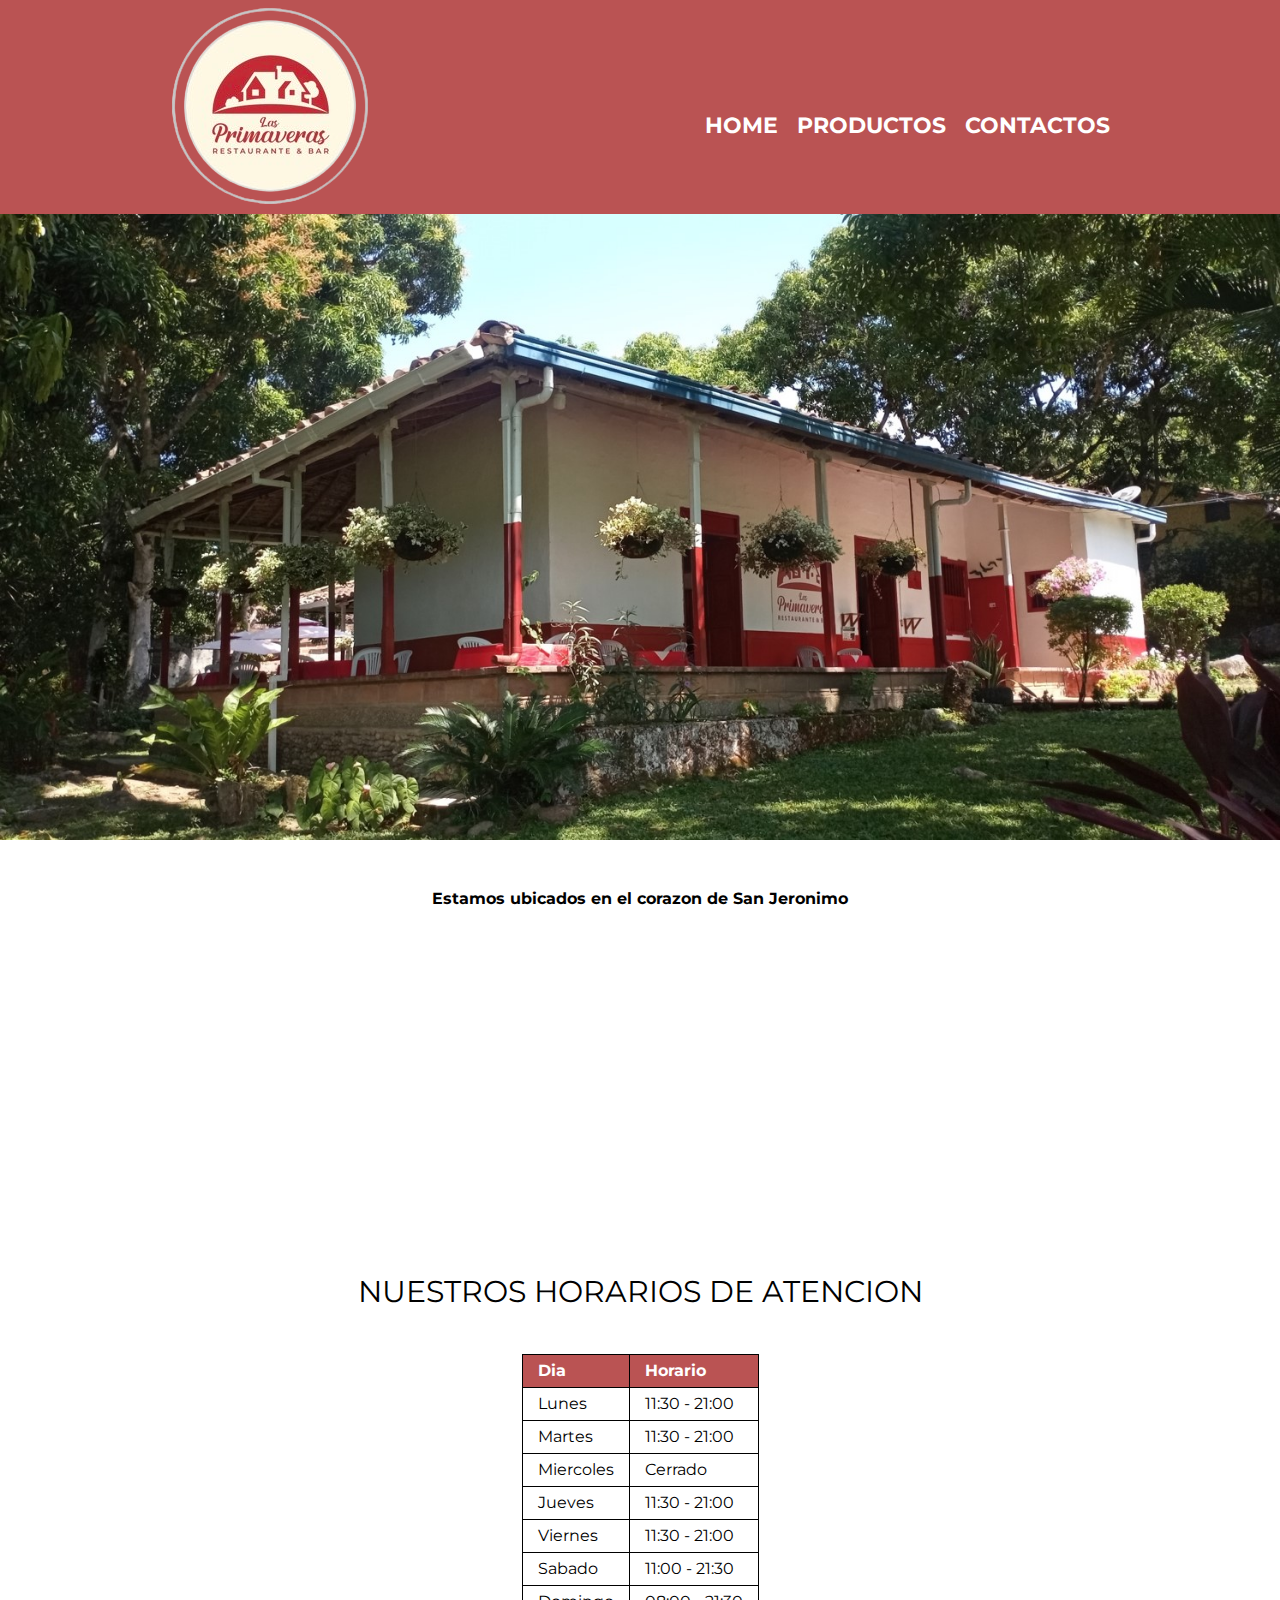
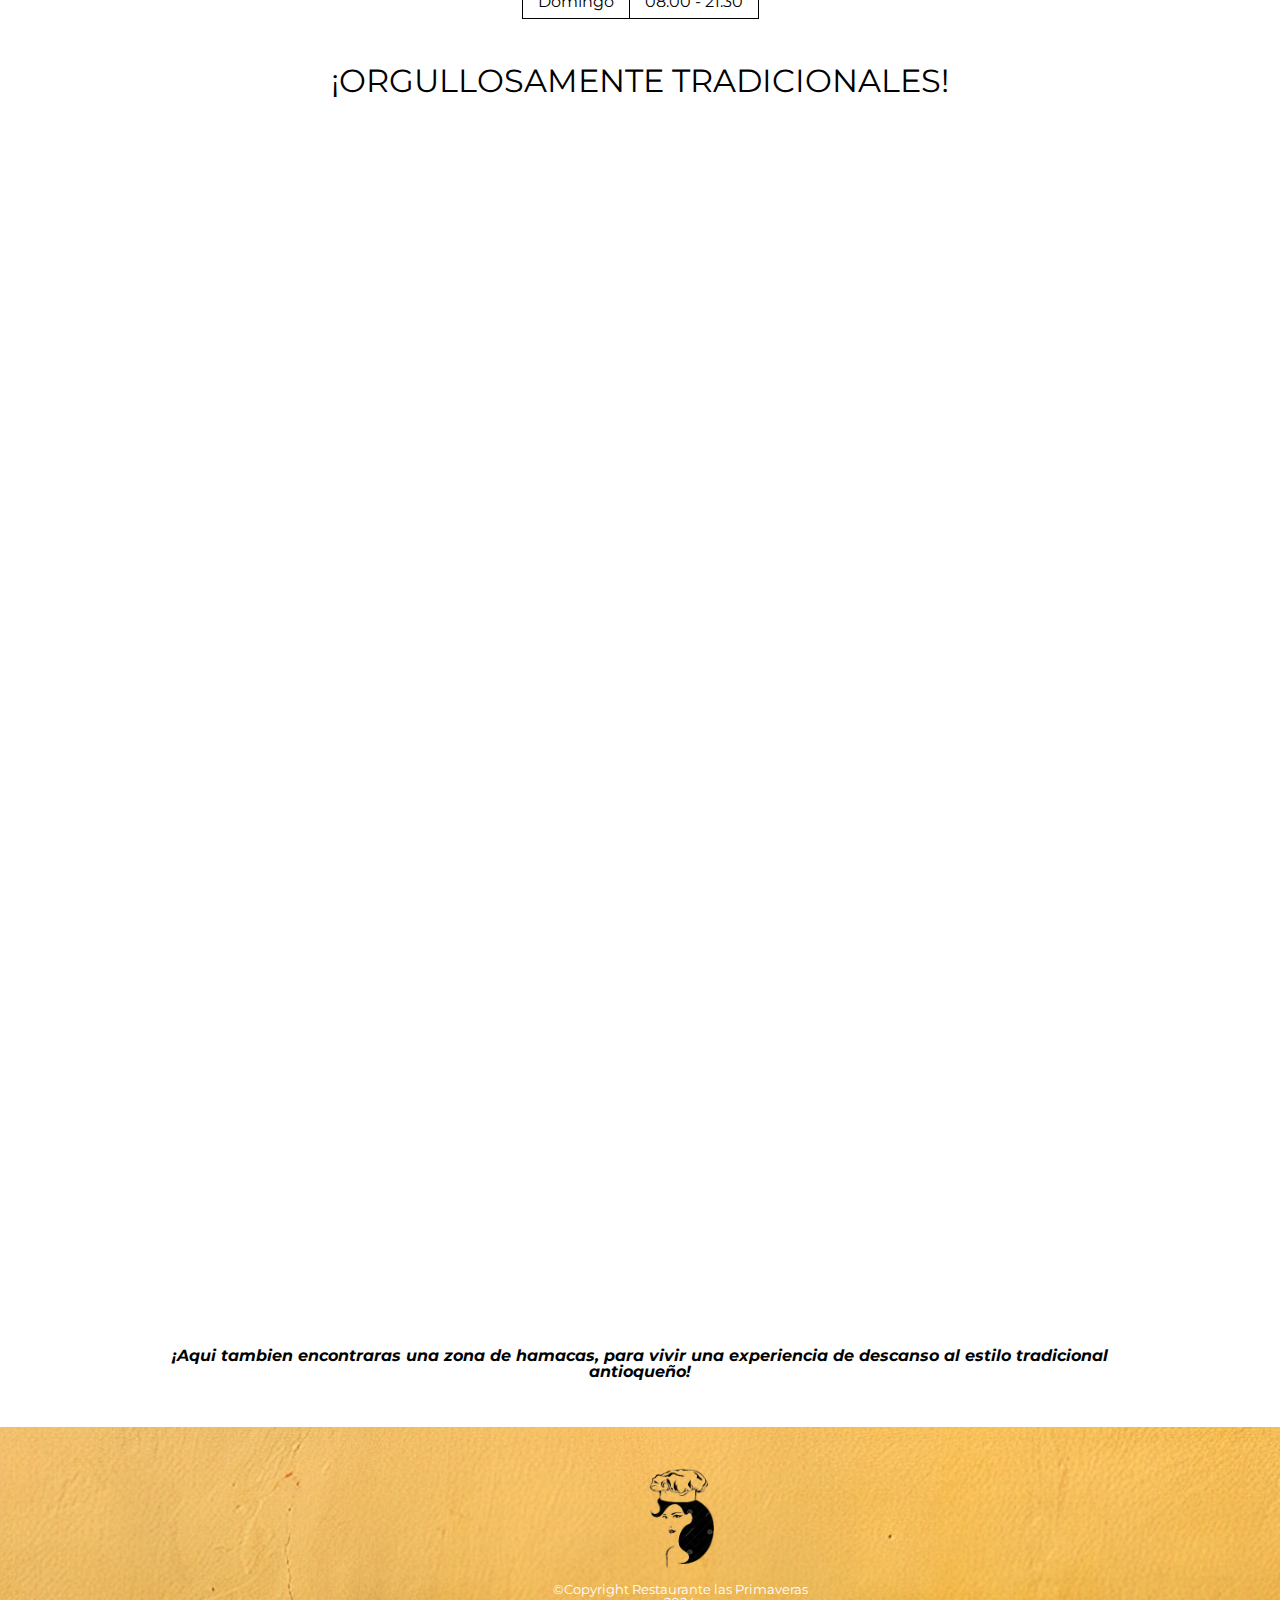
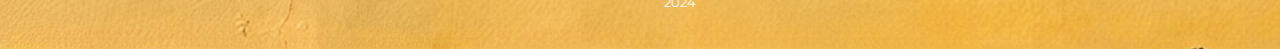
<file: index.html>
<!DOCTYPE html>
<html lang="en"> 

    <head>
        <meta charset="UTF-8">
        <meta name="viewport" content="width=device-width">
        <title>Restaurante las Primaveras San Jeronimo</title>
        <link rel="stylesheet" href="reset.css">
        <link rel="stylesheet" href="style.css">
        <link rel="preconnect" href="https://fonts.googleapis.com">
        <link rel="preconnect" href="https://fonts.gstatic.com" crossorigin>
        <link href="https://fonts.googleapis.com/css2?family=Montserrat:ital,wght@0,100..900;1,100..900&display=swap" rel="stylesheet"> 
    </head>

    <body>
        <header> 
            <div class="caja">
                <h1 id="logo"><img src="productos/logo.png"></h1>
                <nav>
                    <ul>
                        <li><a href="index.html">HOME</a></li>
                        <li><a href="productos.html">PRODUCTOS</a></li>
                        <li><a href="contactos.html">CONTACTOS</a></li>
                    </ul>
                </nav>
            </div> 
        </header>

        <img class="banner" src="productos/banner.jpg">
        <main>
            
            <section class="mapa">
                 <p class="titulo-principal"><strong>Estamos ubicados en el corazon de San Jeronimo</strong> </p>
                 
                 <iframe src="https://www.google.com/maps/embed?pb=!1m18!1m12!1m3!1d3964.5661438733787!2d-75.72392640000001!3d6.449704299999999!2m3!1f0!2f0!3f0!3m2!1i1024!2i768!4f13.1!3m3!1m2!1s0x8e45cd6d49b1edcb%3A0x62734ab6a179a5af!2sLas%20primaveras!5e0!3m2!1ses-419!2sco!4v1707956385909!5m2!1ses-419!2sco" width="940" height="300" style="border:0;" allowfullscreen="" loading="lazy" referrerpolicy="no-referrer-when-downgrade"></iframe>
                 
            </section>
            <section class="Horario">
                <p class="tituloNuestros">NUESTROS HORARIOS DE ATENCION</p>
                 
                <table>
                    <thead>
                        <tr>
                            <td>Dia</td>
                            <td>Horario</td>
                        </tr>
                    </thead>
                    <tbody>
                        <tr>
                            <td>Lunes</td>
                            <td>11:30 - 21:00</td>
                        </tr>
                        
                        <tr>
                            <td>Martes</td>
                            <td>11:30 - 21:00</td>
                        </tr>
                        
                        <tr>
                            <td>Miercoles</td>
                            <td>Cerrado</td>
                        </tr>
        
                        <tr>
                            <td>Jueves</td>
                            <td>11:30 - 21:00</td>
                        </tr>
        
                        <tr>
                            <td>Viernes</td>
                            <td>11:30 - 21:00</td>
                        </tr>
        
                        <tr>
                            <td>Sabado</td>
                            <td>11:00 - 21:30</td>
                        </tr>
        
                        <tr>
                            <td>Domingo</td>
                            <td>08:00 - 21:30</td>
                        </tr>
                    </tbody>
                </table>
            </section>
            <section class="diferenciales">
                <h1 class="titulo-segundario">ORGULLOSAMENTE TRADICIONALES</h1>
            </section>
            
            <div class="video">
                <iframe width="100%" height="560" src="https://www.youtube.com/embed/HbRmmq-Wu7Y" title="Restaurante las primaveras san Jerónimo Antioquia" frameborder="0" allow="accelerometer; autoplay; clipboard-write; encrypted-media; gyroscope; picture-in-picture; web-share" allowfullscreen></iframe>
                <iframe width="100%" height="560" src="https://www.youtube.com/embed/imF_5BPGs5o" title="15 de febrero de 2024" frameborder="0" allow="accelerometer; autoplay; clipboard-write; encrypted-media; gyroscope; picture-in-picture; web-share" allowfullscreen></iframe>
            </div>
            
            <p class="relato-final"><em>¡Aqui tambien encontraras una zona de hamacas, para vivir una experiencia de descanso al estilo tradicional antioqueño!</em></p>

        </main>
        
        <footer>
            <img class="imagenChef" src="productos/chef.png">
            <p class="Copyright">©Copyright Restaurante las Primaveras</p>
            <p class="año">2024</p>
        </footer>

    </body>

</html>
</file>
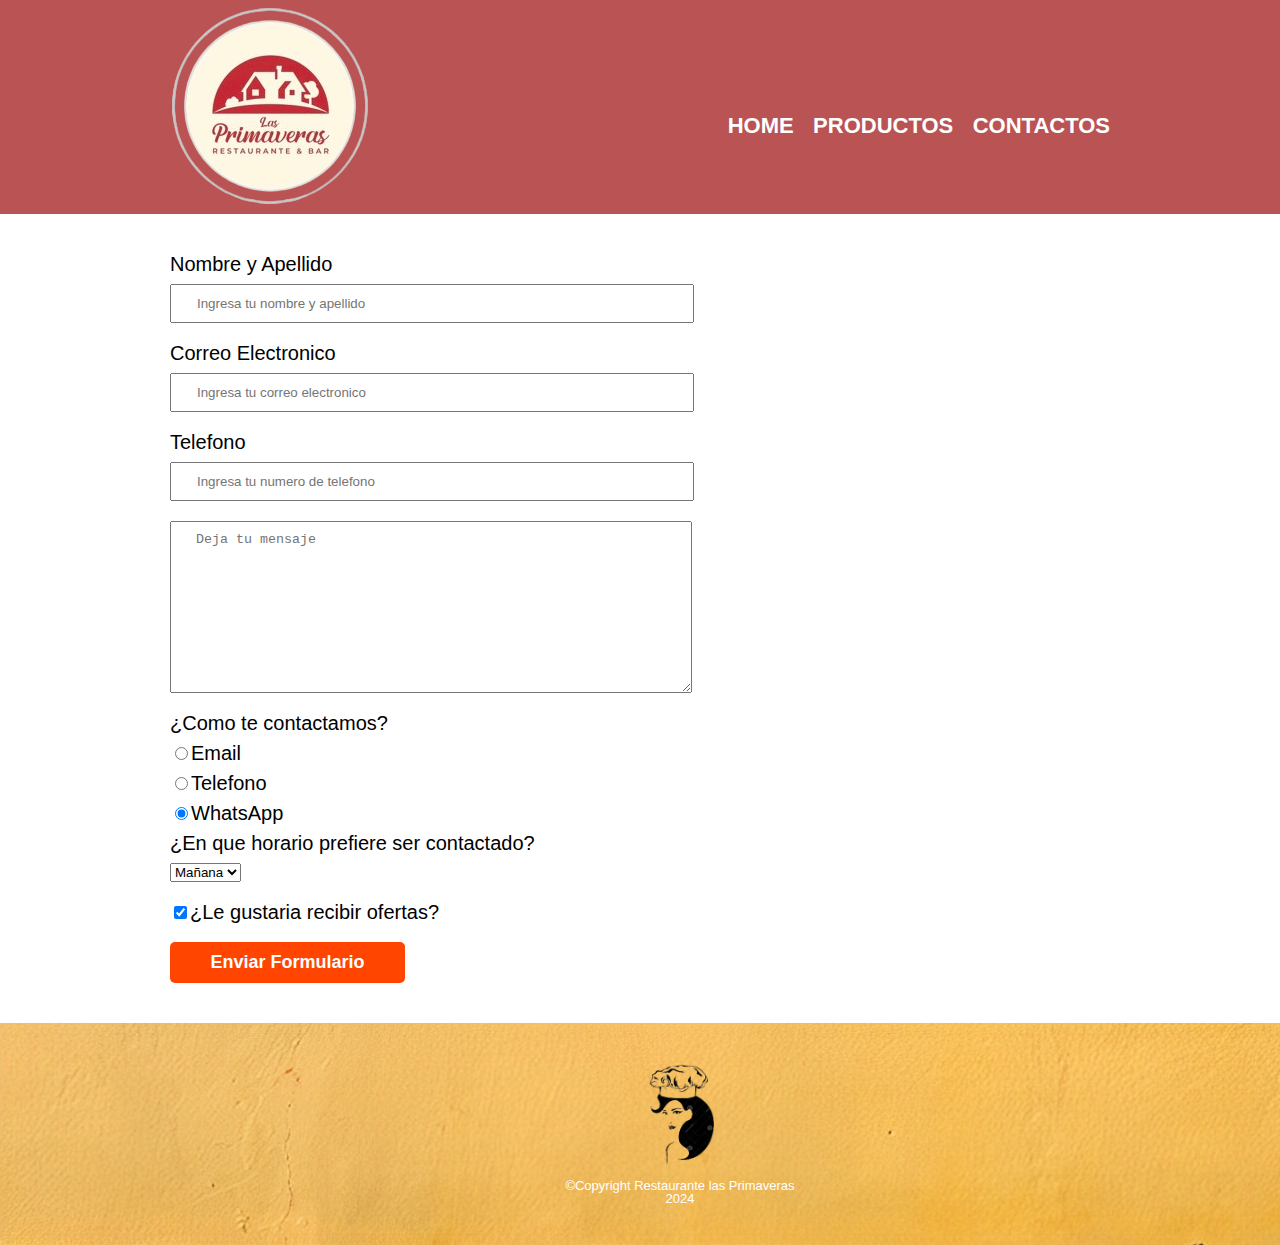
<file: contactos.html>
<!DOCTYPE html>
<html lang="en">
<head>
    <meta charset="UTF-8">
    <title>contactos - Restaurante las Primaveras San Jeronimo</title>
    <link rel="stylesheet" href="reset.css">
    <link rel="stylesheet" href="style.css">
</head>
<body>
    <header>
        <div class="caja">
            <h1><img src="productos/logo.png" alt="logo del Restaurante"></h1>
            <nav>
                <ul>
                    <li><a href="index.html">HOME</a></li>
                    <li><a href="productos.html">PRODUCTOS</a></li>
                    <li><a href="http://www.instagram.com/restaurantelasprimaveras?igsh=MzkzaWN0Nmxva3hs">CONTACTOS</a></li>
                </ul>
            </nav>
        </div> 
    </header>
    <main>
        <form>
            <label for="nombreapellido">Nombre y Apellido</label>
            <input type="text" id="nombreapellido" class="input-padron"required placeholder="Ingresa tu nombre y apellido">

            <label for="correoelectronico">Correo Electronico</label>
            <input type="email" id="correoelectronico"class="input-padron"required placeholder="Ingresa tu correo electronico">

            <label for="telefono">Telefono</label>
            <input type="tel" id="telefono"class="input-padron"required placeholder="Ingresa tu numero de telefono">

            <label for="Mensaje"></label>
            <textarea cols="68" rows="10" id="mensaje" class="input-padron" required placeholder="Deja tu mensaje"></textarea> </textarea>
            
            <fieldset>

                <legend>¿Como te contactamos?</legend>

                <label for="radio-email"><input type="radio" name="contacto" value="email" id="radio-email">Email</label>
                
                <label for="radio-telefono"><input type="radio" name="contacto" value="telefono" id="radio-telefono">Telefono</label>
                
                <label for="radio-whatsApp"><input type="radio" name="contacto" value="whatsApp" id="radio-whatsApp"checked>WhatsApp</label>
                
            </fieldset>
            
            <fieldset>
                <legend>¿En que horario prefiere ser contactado?</legend>
                <select>
                    <option>Mañana</option>
                    <option>Tarde</option>
                    <option>Noche</option>
                </select>
            </fieldset>

            <label class="checkbox"><input type="checkbox" checked>¿Le gustaria recibir ofertas?</label>
            <input type="submit" value="Enviar Formulario" class="enviar">

        </form>
    </main>
    <footer>
        <img class="imagenChef" src="productos/chef.png" alt="logo de una mujer chef">
        <p class="Copyright">©Copyright Restaurante las Primaveras</p>
        <p class="año">2024</p>
    </footer>
</body>
</html>
</file>
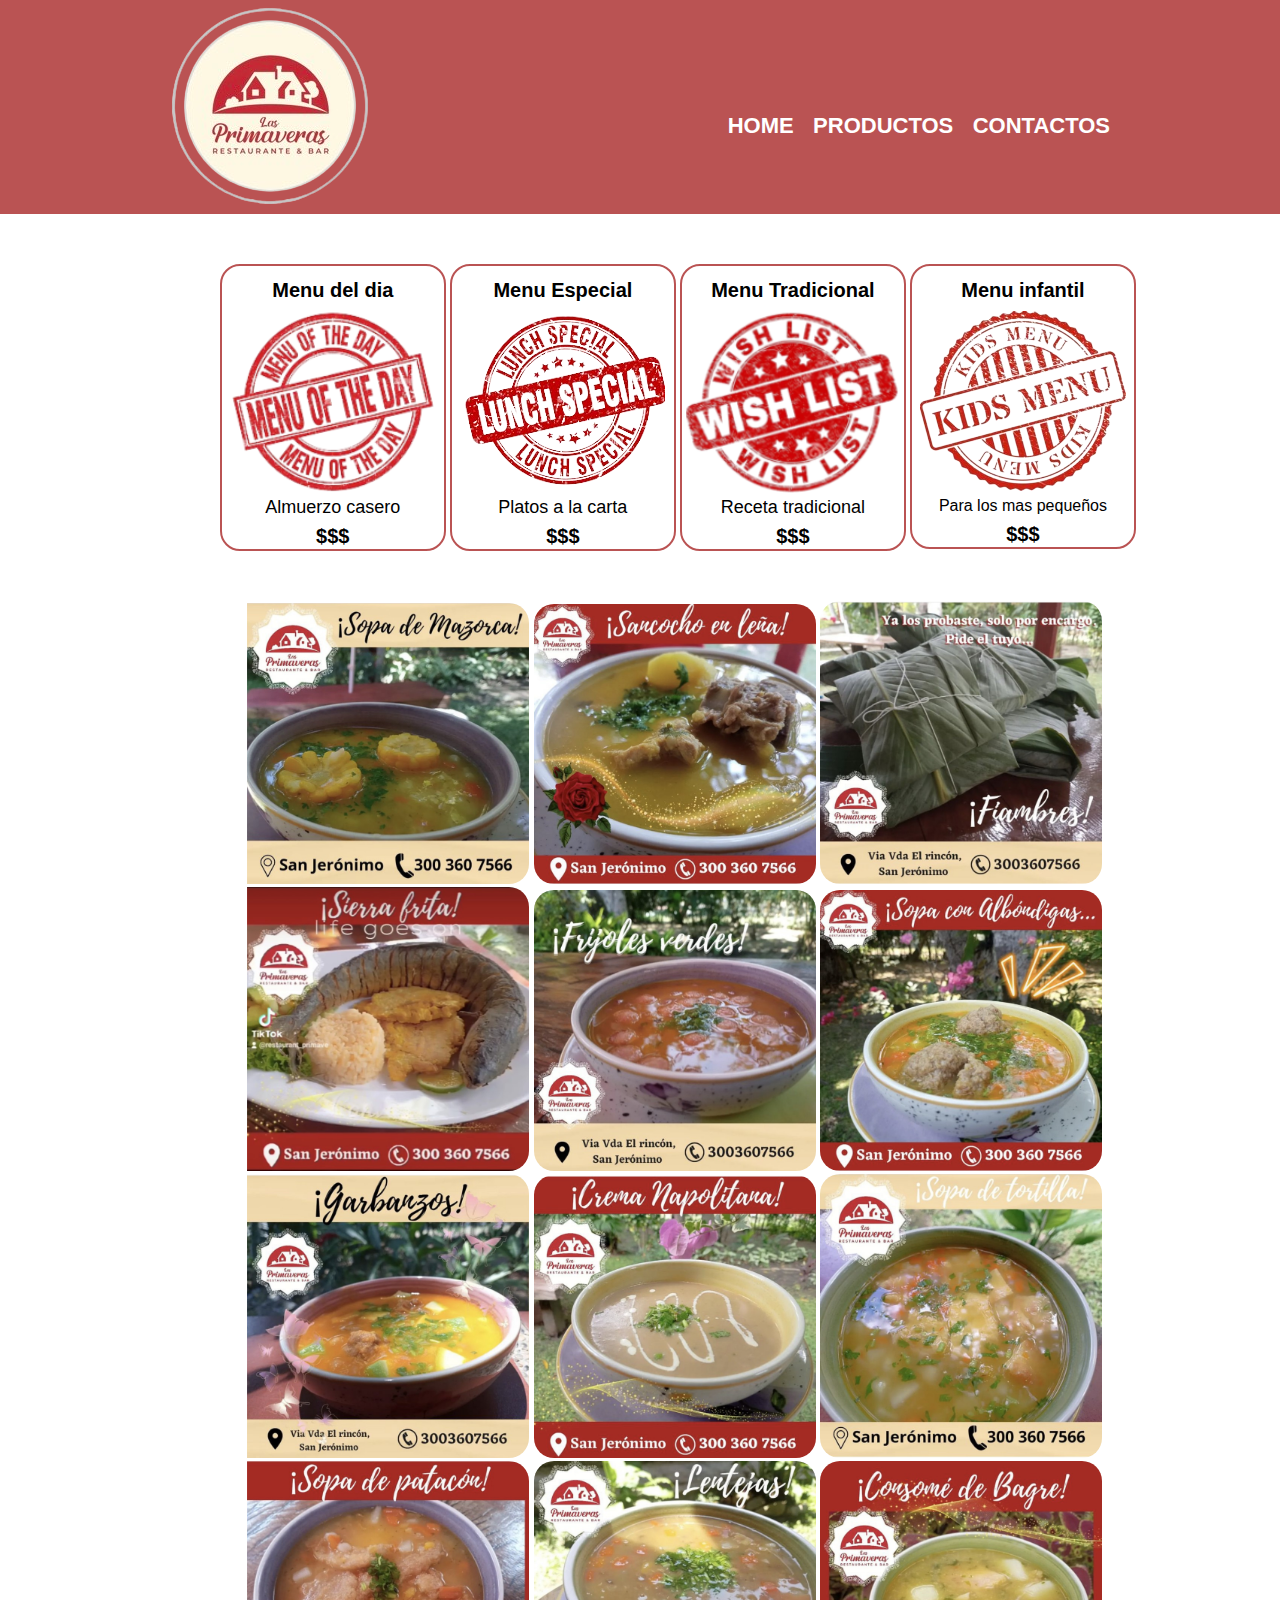
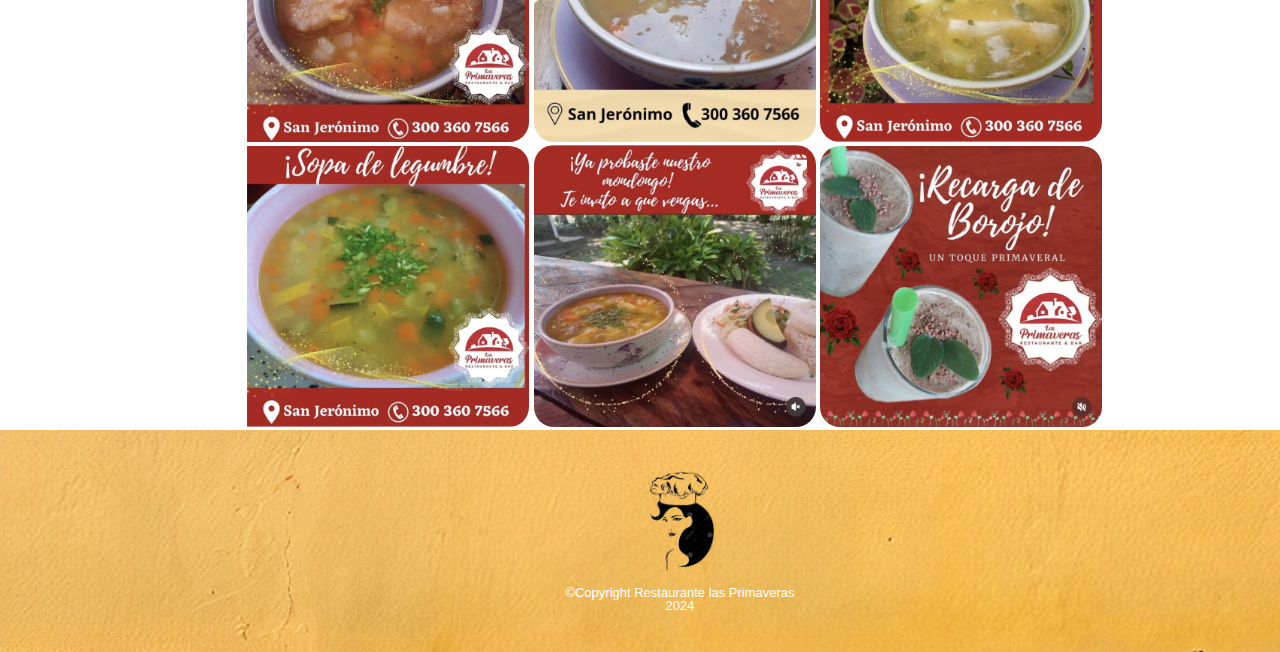
<file: productos.html>
<!DOCTYPE html>
<html lang="es">
<head>
    <meta charset="UTF-8">
    <title>Productos - Restaurante las Primaveras San Jeronimo</title>
    <link rel="stylesheet" href="reset.css">
    <link rel="stylesheet" href="style.css">
</head>
<body>
    <header>
        <div class="caja">
            <h1><img src="productos/logo.png"></h1>
            <nav>
                <ul>
                    <li><a href="index.html">HOME</a></li>
                    <li><a href="style.css">PRODUCTOS</a></li>
                    <li><a href="contactos.html">CONTACTOS</a></li>
                </ul>
            </nav>
        </div> 
    </header>
    <main>
        <ul class="productos">
            <li>
                <h2>Menu del dia</h2>
                <img src="productos/dia.png" alt="imagen de un menu del dia">
                <p class="productoDescripcion">Almuerzo casero</p>
                <p class="productoPrecio">$$$</p>
            </li>
            <li>
                <h2>Menu Especial</h2>
                <img src="productos/especial.png" alt="imagen de un menu especial">
                <p class="productoDescripcion">Platos a la carta</p>
                <p class="productoPrecio">$$$</p>
            </li>
            <li>
                <h2>Menu Tradicional</h2>
                <img src="productos/deseos.png" alt="imagen de un menu tradicional">
                <p class="productoDescripcion">Receta tradicional</p>
                <p class="productoPrecio">$$$</p>
            </li>
            <li>
                <h2>Menu infantil</h2>
                <img src="productos/infantil.png" alt="imagen de un menu infantil">
                <p>Para los mas pequeños</p>
                <p class="productoPrecio">$$$</p>
            </li>
        </ul>
        <div>
            <img src="productos/1.jpg" class="uno">
            <img src="productos/2.jpg" class="dos">
            <img src="productos/3.jpg" class="tres">
            <img src="productos/4.jpg" class="cuatro">
            <img src="productos/5.jpg" class="cinco">
            <img src="productos/6.jpg" class="seis">
            <img src="productos/7.jpg" class="ciete">
            <img src="productos/8.jpg" class="ocho">
            <img src="productos/9.jpg" class="nueve">
            <img src="productos/10.jpg" class="diez">
            <img src="productos/11.jpg" class="once">
            <img src="productos/12.jpg" class="doce">
            <img src="productos/13.jpg" class="trece">
            <img src="productos/14.jpg" class="catorce">
            <img src="productos/15.jpg" class="quince">
        </div>

    </main>
    
    <footer>
        <img class="imagenChef" src="productos/chef.png">
        <p class="Copyright">©Copyright Restaurante las Primaveras</p>
        <p class="año">2024</p>
    </footer>
</body>
</html>
</file>
<file: style.css>
body{
  font-family: "Montserrat", sans-serif;
  font-optical-sizing: auto;
  font-weight: weight;
  font-style: normal;
}
header{
    background-color: #ba5353;
    width: 100%;
    padding: 5px 0px;
}
.caja{
    width: 940px;
    position: relative;
    margin: 0 auto;
}
nav{
    position: absolute;
    top: 110px;
    right: 0;
}
nav li{
display: inline;
margin: 0 0 0 15px;
}
nav a{
    text-transform: uppercase;
    color: white;
    font-weight: bold;
    font-size: 22px;
    text-decoration: none;
}
.productos{
    width: 940px;
    margin: 0 auto;
    padding: 50px;
}
.productos li{
    display:inline-block;
    text-align: center;
    width: 24%;
    vertical-align: top;
    margin: 0 0%;
    padding: 3px 3px;
    box-sizing: border-box;
    border: 2px solid #ba5353;
    border-radius: 20px;
}
.productos li:hover{
    border-color:white;
}
.productos li:hover{
    border-color:whitesmoke;
}
.productos h2{
    font-size: 20px;
    font-weight: bold;
    padding: 5%;
}
.productos li:hover h2{
    font-size: 25px;
}
.productoDescripcion{
    font-size: 18px;
}
.productoPrecio{
    font-size: 20px;
    font-weight: bold;
    margin-top: 10px;
}
nav a:hover{
    color: #c78c19;
    text-decoration: underline;
}
footer{
    text-align: center;
    background: url(productos/pies.png);
    padding: 40px;
    width: 100%;
}
.imagenChef{
    max-width:86px;
}
.pieDePagina{
    width: 100%;
}
.Copyright{
    color:#ffffff;
    font-size: 13px;
}
.año{
    color: #ffffff;
    font-size: 13px;
}
main{
    width: 940px;
    margin: 0 auto;
}
form{
    margin: 40px 0;
}
form label, form legend{
    display: block;
    font-size: 20px;
    margin: 0 0 10px;
}
.input-padron{
    display:block;
    margin: 0 0 20px;
    padding: 10px 25px;
    width: 50%;
}
.checkbox{
    margin: 20px 0;
}
.enviar{
width: 25%;
padding: 10px 0;
font-size: 18px;
font-weight: bold;
color: white;
background: orangered;
border: none;
border-radius: 5px;
transition: 1s all;
cursor: pointer;
}
.enviar:hover{
    background: darkorange;
    transform: scale(1.2);
}

table{
    margin: 5px 5px;
}
thead{
    background: #ba5353;
    color: white;
    font-weight: bold;
}
td,th{
    border: 1px solid black;
    padding: 8px 15px;
}
/*inicia CSS para nuestra home*/

.banner{
    width: 100%;
}
.principal{
    padding: 2em 0;
}
.titulo-segundario{
    text-align: center;
    font-size: 2em;
    margin: 30px 0 1em;
    clear: left;
}
.principal p{
margin: -10 0 1em;
}
.titulo-principal strong{
    font-weight: bold;
}
.principal em{
    font-style: italic;
}
.imagenTitulo{
    width: 120px;
    float: left;
    margin: 0 20px 20px 0;
}
.mapa{
padding: 3em 0;
text-align: center;
}
.mapa:hover{
    opacity: 90%; 
    transition: 400ms;
}
.mapa p{
    text-align: center;
    width: 100%;
    margin: 0px 0 2% 0;
}
.tituloNuestros{
    text-align: center;
    font-size: 30px;
    width: auto;
    padding-bottom: 5%;
}
table{
margin: 0 auto;
width: auto;
  }
.diferenciales{
    padding: 1em 0;
}
.titulo-segundario:before{
    content: "¡";
}
.titulo-segundario:after{
    content: "!";
}
.titulo-segundario:hover{
    color: chocolate;
}
.contenido-diferenciales{
    width: 640%;
    margin: 0 auto;
}
.lista-diferenciales{
    width: 40%;
    display: inline-block;
    vertical-align: top;
}
.items{
    line-height: 1.5;
}
.items:before{
    content: " ✪";
}
.video{
    width: 100%;
    text-align: center;
    margin: 30px 0 5% 0;
}
.video:hover{
    opacity: 90%; 
    transition: 400ms;
}
.relato-final{
    text-align: center;
    font-style: italic;
    margin: 30px 0 5% 0;
    font-weight: bold;
}

@media  screen and (max-width:480px){
    h1{
        text-align: center;
    }
    nav{
        position: static;
    }
    .caja{
        position: static;
    }
    .principal{
        text-align: center; 
    }
    .imagenTitulo{
        text-align: center;
    }
    .principal p{
        text-align: center;
    }
.imagenTitulo,.titulo-segundario,.principal em,.titulo-principal strong,.mapa-contenido,.contenido-diferenciales,.lista-diferenciales,.video,.relato-final,.imagenChef{
        width:auto;
    }
    }
/*inicia CSS para nuestro menu del dia*/

.uno{
    width: 30%;
    border-radius: 20px;
    padding-left: 7cap;
}
.dos{
    width: 30%;
    border-radius: 20px;
}
.tres{
    width: 30%;
    border-radius: 20px;
}
.cuatro{
    width: 30%;
    padding-left: 7cap;
    border-radius: 20px;
}
.cinco{
    width: 30%;
    border-radius: 20px;
}
.seis{
    width: 30%;
    border-radius: 20px;
}
.ciete{
    width: 30%;
    padding-left: 7cap;
    border-radius: 20px;
}
.ocho{
    width: 30%;
    border-radius: 20px;
    
}
.nueve{
    width: 30%;
    border-radius: 20px;
}
.diez{
    width: 30%;
    padding-left: 7cap;
    border-radius: 20px;
}
.once{
    width: 30%;
    border-radius: 20px;
}
.doce{
    width: 30%;
    border-radius: 20px;
}
.trece{
    width: 30%;
    padding-left: 7cap;
    border-radius: 20px;
}
.catorce{
    width: 30%;
    border-radius: 20px;
}
.quince{
    width: 30%;
    border-radius: 20px;
}
</file>
